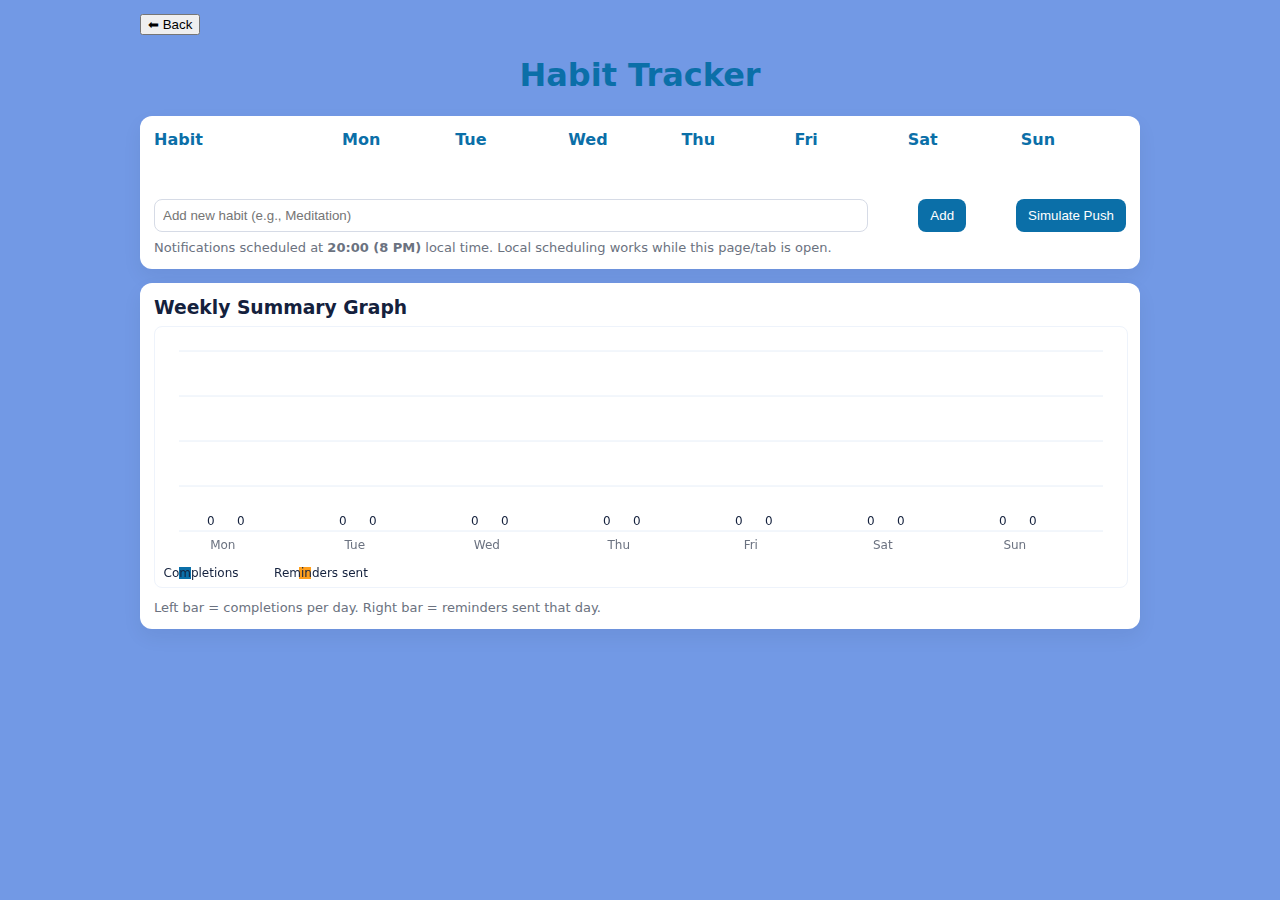
<file: progress.html>
<!doctype html>
<html lang="en">
<head>
  <meta charset="utf-8" />
  <title>Habit Tracker</title>
  <meta name="viewport" content="width=device-width,initial-scale=1" />
  <style>
    body{font-family:system-ui,Segoe UI,Roboto,Arial;margin:14px;background:#7299e5;color:#14213d}
    .wrap{max-width:1000px;margin:0 auto}
    h1{color:#0b6fa8;text-align:center}
    .card{background:#fff;padding:14px;border-radius:12px;box-shadow:0 8px 20px rgba(12,24,40,.06);margin-bottom:14px}
    .days {display:grid;grid-template-columns:180px repeat(7,1fr);gap:8px;align-items:center;margin-bottom:8px;color:#0b6fa8;font-weight:700}
    .activity{display:grid;grid-template-columns:180px repeat(7,1fr);gap:8px;align-items:center;margin:6px 0}
    label{font-weight:600}
    input[type="checkbox"]{width:20px;height:20px;cursor:pointer}
    .controls{display:flex;gap: 50px;margin-top:50px}
    .controls input{flex:1;padding:8px;border-radius:8px;border:1px solid #d6dbe6}
    .controls button{padding:8px 12px;border-radius:8px;border:none;background:#0b6fa8;color:#fff;cursor:pointer}
    canvas{width:100%;height:260px;border-radius:8px;background:#fff;border:1px solid #eef3fb}
    .muted{color:#6b7280;font-size:13px}
    .small{font-size:13px}
  </style>
</head>
<body>
    
  <div class="wrap">
      <button class="back-btn" onclick="goBack()">⬅ Back</button>

    <h1 >Habit Tracker</h1>

    <div class="card">
      <div class="days">
        <div>Habit</div><div>Mon</div><div>Tue</div><div>Wed</div><div>Thu</div><div>Fri</div><div>Sat</div><div>Sun</div>
      </div>

      <div id="activityList"></div>

      <div class="controls">
        <input id="newActivity" placeholder="Add new habit (e.g., Meditation)"/>
        <button id="addBtn">Add</button>
        <button id="simulatePush" title="simulate incoming push">Simulate Push</button>
      </div>
      <div class="muted small" style="margin-top:8px">
        Notifications scheduled at <strong>20:00 (8 PM)</strong> local time. Local scheduling works while this page/tab is open.
      </div>
    </div>

    <div class="card">
      <h3 style="margin:0 0 8px 0">Weekly Summary Graph</h3>
      <canvas id="barChart" width="900" height="260" aria-label="Weekly habit vs reminders chart"></canvas>
      <div class="muted small" style="margin-top:8px">Left bar = completions per day. Right bar = reminders sent that day.</div>
    </div>
  </div>

<script>
/* ========= Data model =========
state = {
  activities: [{name, days:[bool x7]}],
  reminders: { 'YYYY-MM-DD': count }, // how many reminders sent that date
}
All stored in localStorage under KEY
*/
function goBack(){
  window.location.href = "index.html";
}
const KEY = 'ss_habit_plus_reminders_v1';
const dayNames = ["Mon","Tue","Wed","Thu","Fri","Sat","Sun"];

function todayISO(d=new Date()){
  const y=d.getFullYear(), m=(d.getMonth()+1).toString().padStart(2,'0'), day=d.getDate().toString().padStart(2,'0');
  return `${y}-${m}-${day}`;
}
function isoOfDateOffset(offset){ // offset days from today (-6 .. 0 .. +6)
  const d=new Date();
  d.setDate(d.getDate()+offset);
  return d.toISOString().slice(0,10);
}

function defaultState(){ return { activities: [], reminders: {} }; }
function load(){ try { return JSON.parse(localStorage.getItem(KEY)) || defaultState(); } catch { return defaultState(); } }
function save(s){ localStorage.setItem(KEY, JSON.stringify(s)); }

let state = load();

/* ======== UI ======== */
const activityList = document.getElementById('activityList');
const addBtn = document.getElementById('addBtn');
const newActivity = document.getElementById('newActivity');
const chartCanvas = document.getElementById('barChart');
const simulatePushBtn = document.getElementById('simulatePush');

function renderActivities(){
  activityList.innerHTML = '';
  state.activities.forEach((act, ai) => {
    const row = document.createElement('div'); row.className='activity';
    let html = `<div><label>${escapeHtml(act.name)}</label></div>`;
    act.days.forEach((val, di) => {
      html += `<div style="text-align:center"><input type="checkbox" data-ai="${ai}" data-di="${di}" ${val ? 'checked' : ''}></div>`;
    });
    row.innerHTML = html;
    activityList.appendChild(row);
  });

  // attach handlers
  activityList.querySelectorAll('input[type="checkbox"]').forEach(cb => {
    cb.addEventListener('change', (e)=>{
      const ai = parseInt(cb.dataset.ai), di = parseInt(cb.dataset.di);
      state.activities[ai].days[di] = cb.checked;
      save(state);
      drawChart();
    });
  });
}
function escapeHtml(s){ return s.replace(/[&<>'"]/g, c => ({'&':'&amp;','<':'&lt;','>':'&gt;',"'":'&#39;','"':'&quot;'}[c])); }

addBtn.onclick = ()=> {
  const name = newActivity.value.trim(); if(!name) return;
  state.activities.push({ name, days: Array(7).fill(false) });
  newActivity.value=''; save(state); renderActivities(); drawChart();
};

/* ======== Reminders management ======== */
function incReminderForDate(iso){
  state.reminders[iso] = (state.reminders[iso]||0) + 1;
  save(state);
}

// Local daily reminder at 20:00 (works while tab open)
function scheduleLocalReminder(hour=20, minute=0){
  // compute ms until next target
  const now = new Date();
  const target = new Date();
  target.setHours(hour, minute, 0, 0);
  if(now > target) target.setDate(target.getDate()+1);
  const ms = target - now;
  setTimeout(function fire(){
    sendLocalReminder();
    // repeat every 24h
    setInterval(sendLocalReminder, 24*60*60*1000);
  }, ms);
}

function sendLocalReminder(){
  // which day index today? map Mon=0..Sun=6
  const dow = new Date().getDay(); // Sun=0..Sat=6
  const idx = dow === 0 ? 6 : dow - 1;
  const pending = state.activities.filter(a => !a.days[idx]).map(a=>a.name);
  const iso = todayISO();
  incReminderForDate(iso);
  if(Notification.permission === 'granted' && pending.length){
    new Notification('⏰ SilentSea Reminder', { body: 'You still need to: ' + pending.join(', '), icon: '' });
  }
  drawChart();
}

/* ======== Chart ======== */
function drawChart(){
  const ctx = chartCanvas.getContext('2d');
  const W = chartCanvas.width = chartCanvas.clientWidth * devicePixelRatio;
  const H = chartCanvas.height = 260 * devicePixelRatio;
  ctx.clearRect(0,0,W,H);
  ctx.scale(devicePixelRatio, devicePixelRatio);

  // compute last 7 days Mon..Sun alignment: we want Monday..Sunday for the current week
  // We'll display last 7 days ending today (Mon..Sun labels still shown)
  const labels = [];
  const completions = []; // number of checked habits that day
  const reminders = [];

  // Use offsets -6..0 to show last 7 days (older on left)
  for(let off = -6; off <= 0; off++){
    const iso = isoOfDateOffset(off);
    const dayIdx = (()=>{ const d = new Date(); d.setDate(d.getDate()+off); const dow = d.getDay(); return dow === 0 ? 6 : dow - 1; })();
    labels.push(dayNames[dayIdx]);
    // completions: sum of activities checked for that dayIdx
    let c = 0;
    state.activities.forEach(a => { if(a.days[dayIdx]) c++; });
    completions.push(c);
    reminders.push(state.reminders[iso] || 0);
  }

  // layout
  const padding = 24;
  const chartW = chartCanvas.clientWidth - padding*2;
  const chartH = 180;
  const maxVal = Math.max(...completions, ...reminders, 1);
  const barGroupW = chartW / labels.length;
  const barW = Math.min(24, barGroupW * 0.32);

  // draw grid lines
  ctx.strokeStyle = '#e6eef8';
  ctx.lineWidth = 1;
  for(let i=0;i<=4;i++){
    const y = padding + i*(chartH/4);
    ctx.beginPath(); ctx.moveTo(padding, y); ctx.lineTo(padding+chartW, y); ctx.stroke();
  }

  // draw bars
  for(let i=0;i<labels.length;i++){
    const gx = padding + i*barGroupW + barGroupW*0.15;
    const cH = (completions[i] / maxVal) * chartH;
    const rH = (reminders[i] / maxVal) * chartH;

    // completions (left bar) - bluish
    ctx.fillStyle = '#0b6fa8';
    ctx.fillRect(gx, padding + chartH - cH, barW, cH);

    // reminders (right bar) - orange
    ctx.fillStyle = '#ff9f1c';
    ctx.fillRect(gx + barW + 6, padding + chartH - rH, barW, rH);

    // labels
    ctx.fillStyle = '#6b7280';
    ctx.font = '12px system-ui, Arial';
    ctx.textAlign = 'center';
    ctx.fillText(labels[i], gx + barW, padding + chartH + 18);

    // values above bars
    ctx.fillStyle = '#14213d';
    ctx.font = '12px system-ui, Arial';
    ctx.textAlign = 'center';
    ctx.fillText(String(completions[i]), gx + barW/2, padding + chartH - cH - 6);
    ctx.fillText(String(reminders[i]), gx + barW + 6 + barW/2, padding + chartH - rH - 6);
  }

  // legend
  ctx.fillStyle = '#0b6fa8'; ctx.fillRect(padding, padding + chartH + 36, 12, 12);
  ctx.fillStyle = '#14213d'; ctx.font = '12px system-ui, Arial'; ctx.fillText('Completions', padding + 22, padding + chartH + 46);
  ctx.fillStyle = '#ff9f1c'; ctx.fillRect(padding + 120, padding + chartH + 36, 12, 12);
  ctx.fillStyle = '#14213d'; ctx.fillText('Reminders sent', padding + 142, padding + chartH + 46);
}

/* ======== Permissions & scheduling ======== */
function askNotifications(){
  if(Notification.permission !== 'granted') Notification.requestPermission();
}

/* ======== Simulate incoming push ======== */
/* Useful for testing FCM: simulate that a background push was received,
   increment reminder count for today and update chart */
simulatePushBtn.onclick = ()=>{
  onPushReceived({ notification: { title:'Test Push', body:'Remote reminder delivered' }});
};

/* ======== Hook for background push messages ========
If you use FCM, in your service worker you can postMessage to clients:
  self.clients.matchAll({includeUncontrolled:true, type:'window'}).then(clients => {
    clients.forEach(client => client.postMessage({ type:'reminder_sent', iso: '2025-09-03' }));
  });

On the page, listen for message and update local state.
*/
if ('serviceWorker' in navigator) {
  navigator.serviceWorker.addEventListener('message', (ev)=>{
    const data = ev.data;
    if(data && data.type === 'reminder_sent'){
      const iso = data.iso || todayISO();
      incReminderForDate(iso);
      drawChart();
    }
  });
}

/* Handler invoked when push arrives while page is open (or simulated) */
function onPushReceived(payload){
  // increment today
  incReminderForDate(todayISO());
  // optionally show a notification if permission granted
  if(Notification.permission === 'granted'){
    const title = (payload.notification && payload.notification.title) || 'SilentSea Reminder';
    const body = (payload.notification && payload.notification.body) || 'You have habits pending';
    new Notification(title, { body });
  }
  drawChart();
}

/* ======== Boot ======== */
renderActivities();
askNotifications();
drawChart();
scheduleLocalReminder(20,0); // 8 PM daily

/* helper: schedule function defined below (reused) */
function scheduleLocalReminder(hour, minute){
  const now = new Date();
  let target = new Date();
  target.setHours(hour, minute, 0, 0);
  if(now > target) target.setDate(target.getDate()+1);
  const ms = target - now;
  setTimeout(function run(){
    sendLocalReminderWrapper();
    setInterval(sendLocalReminderWrapper, 24*60*60*1000);
  }, ms);
}
function sendLocalReminderWrapper(){
  // call sendLocalReminder above
  // call the same behavior as onPushReceived but record reminder count
  // Find today's day index and pending (for notification body)
  const dow = new Date().getDay(); const idx = dow === 0 ? 6 : dow - 1;
  const pending = state.activities.filter(a => !a.days[idx]).map(a=>a.name);
  // increment reminder for today
  incReminderForDate(todayISO());
  if(Notification.permission === 'granted' && pending.length){
    new Notification('⏰ SilentSea Reminder', { body: 'You still need to: ' + pending.join(', ') });
  }
  drawChart();
}

/* ======== Expose onPushReceived globally for service-worker to call when page is focused ======== */
window.onPushReceived = onPushReceived;

/* ======== Handle page unload: save state ======== */
window.addEventListener('beforeunload', ()=> save(state));
</script>
</body>
</html>
</file>
